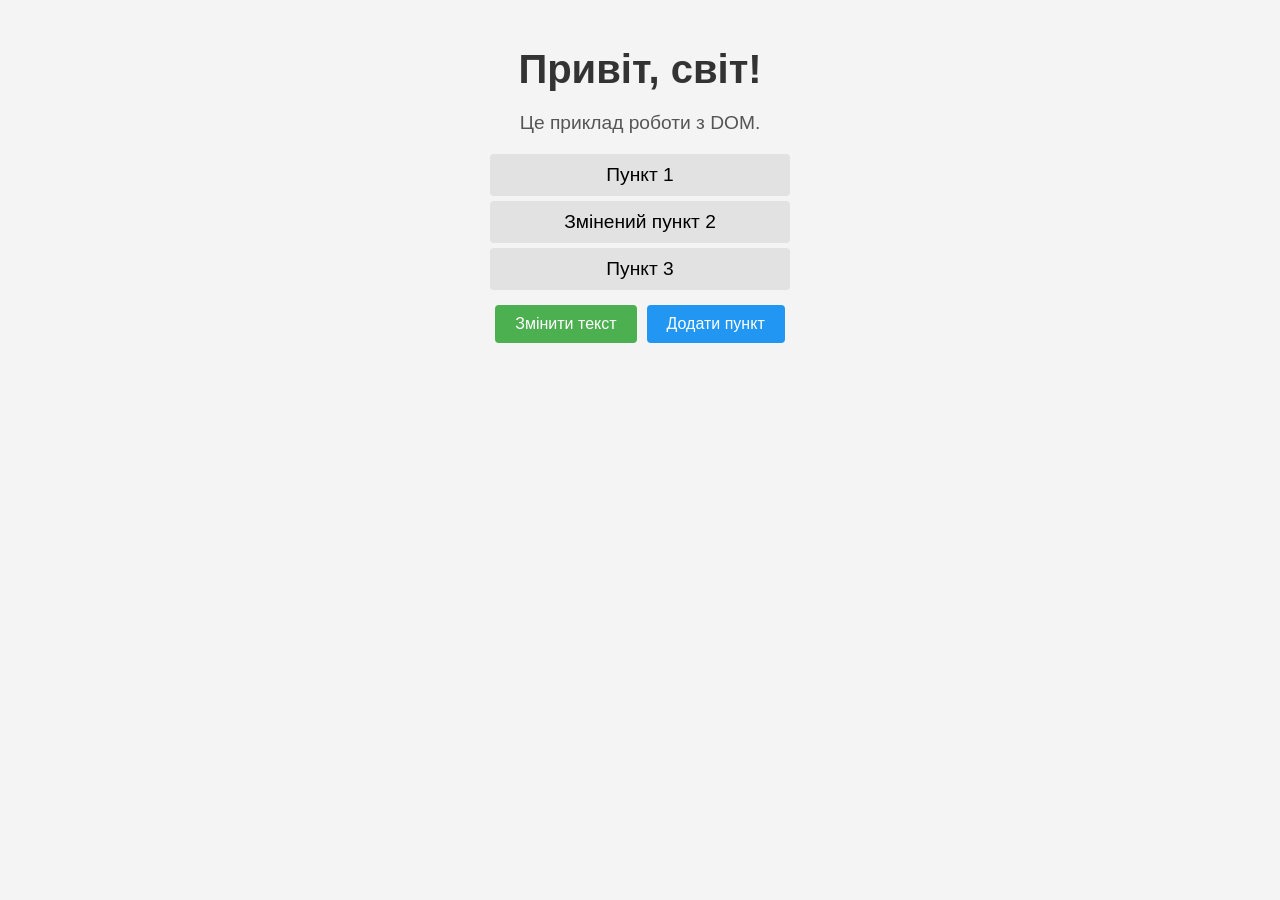
<file: example/index.html>
<!DOCTYPE html>
<html lang="uk">
<head>
    <meta charset="UTF-8">
    <meta name="viewport" content="width=device-width, initial-scale=1.0">
    <title>DOM Приклади</title>
    <link rel="stylesheet" href="example.css">
</head>
<body>
    <h1 id="title">Привіт, світ!</h1>
    <p class="description">Це приклад роботи з DOM.</p>
    <ul id="itemList">
        <li class="item">Пункт 1</li>
        <li class="item">Пункт 2</li>
        <li class="item">Пункт 3</li>
    </ul>
    <div class="buttons">
      <button id="changeTextButton">Змінити текст</button>
      <button id="addItemButton">Додати пункт</button>
    </div>
   

    <script src="example.js"></script>
</body>
</html>
</file>
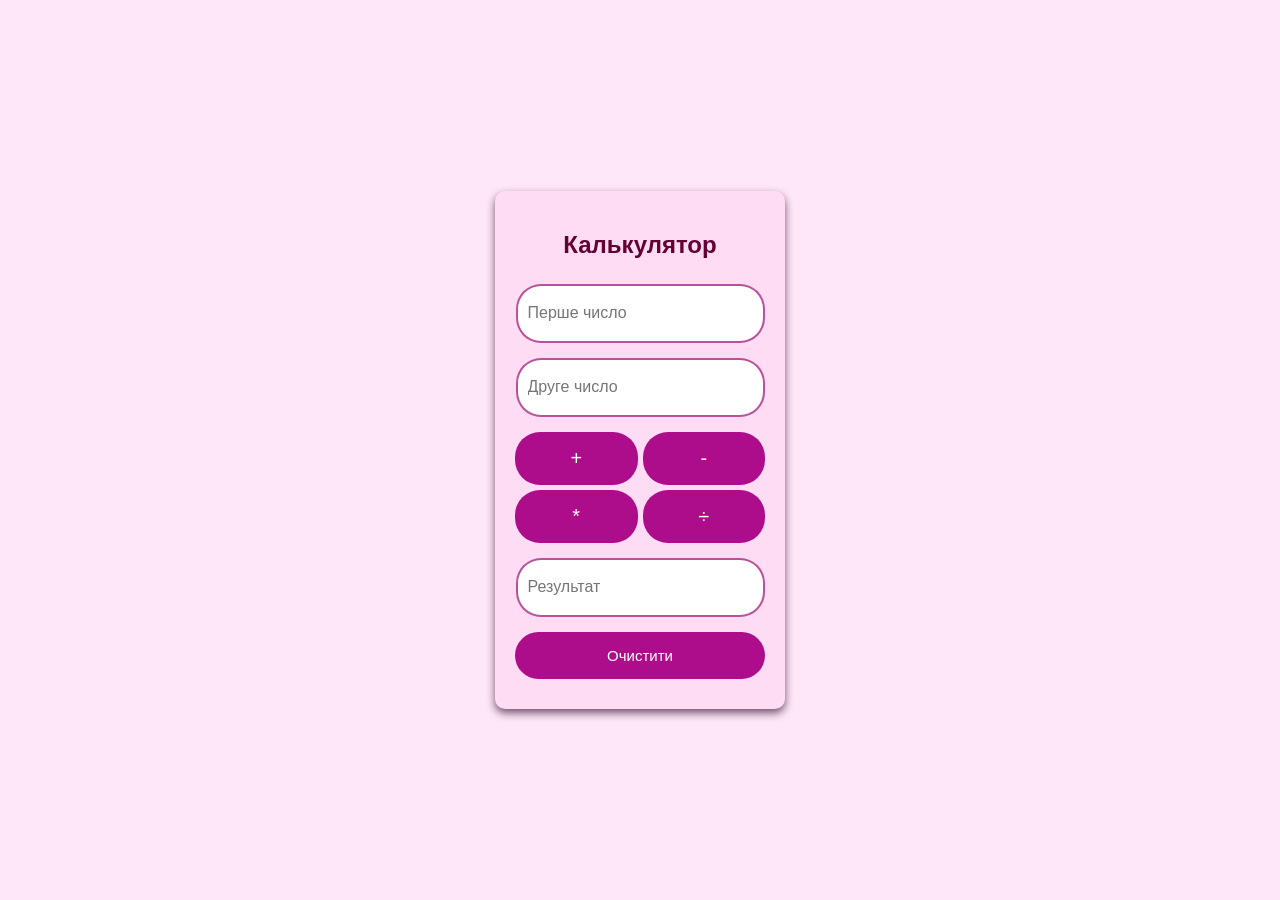
<file: src/index.html>
<!DOCTYPE html>
<html lang="uk">
<head>
    <meta charset="UTF-8">
    <meta name="viewport" content="width=device-width, initial-scale=1.0">
    <title>Калькулятор</title>
    <link rel="stylesheet" href="style.css">
</head>
<body>
    <div class="calculator">
        <h2>Калькулятор</h2>
        
        <div class="numbers">
            <input type="text" id="number1" placeholder="Перше число">
            <input type="text" id="number2" placeholder="Друге число">
        </div>

        <div class="buttons">
            <button onclick="calculate('+')">+</button>
            <button onclick="calculate('-')">-</button>
            <button onclick="calculate('*')">*</button>
            <button onclick="calculate('/')">÷</button>
        </div>

        <div class="numbers">
            <input type="text" id="result" placeholder="Результат" readonly>
        </div>

        <div class="clear">
            <button id="clear">Очистити</button>
        </div>

        <div class="error" id="error"></div>
    </div>
    <script src="script.js"></script>
</body>
</html>
</file>
<file: example/example.css>
body {
  font-family: Arial, sans-serif;
  background-color: #f4f4f4;
  margin: 0;
  padding: 20px;
}

h1 {
  color: #333;
  text-align: center;
  font-size: 2.5rem;
  margin-bottom: 20px;
}

.description {
  color: #555;
  text-align: center;
  font-size: 1.2rem;
  margin-bottom: 20px;
}

ul {
  list-style-type: none;
  padding: 0;
  max-width: 300px;
  margin: 0 auto;
}

li {
  background-color: #e2e2e2;
  margin: 5px 0;
  padding: 10px;
  border-radius: 4px;
  text-align: center;
  font-size: 1.2rem;
}

button {
  display: inline-block;
  padding: 10px 20px;
  font-size: 1rem;
  margin: 10px 5px;
  cursor: pointer;
  border: none;
  border-radius: 4px;
  background-color: #333;
  color: #fff;
  transition: background-color 0.3s ease;
}

.buttons {
  display: flex;
  justify-content: center;
}

button:hover {
  background-color: #555;
}


#changeTextButton {
  background-color: #4CAF50;
}

#changeTextButton:hover {
  background-color: #45A049;
}

#addItemButton {
  background-color: #2196F3;
}

#addItemButton:hover {
  background-color: #0b7dda;
}
</file>
<file: src/style.css>
body {
    display: flex;
    justify-content: center;
    align-items: center;
    height: 100vh;
    margin: 0;
    font-family: Arial, sans-serif;
    background-color: #fb00ab18;
  }
  
.calculator {
    background-color: #fd00a00c;
    padding: 20px;
    border-radius: 10px;
    box-shadow: 0 4px 8px rgba(41, 1, 38, 0.653);
    text-align: center;
    width: 250px;
}
  
h2 {
    margin-bottom: 20px;
    color: #640034;
}
  
.numbers input {
    margin-top: 5px;
    margin-bottom: 10px;
    width: 225px;
    height: 35px;
    padding: 10px;
    font-size: 16px;
    border: 2px solid #9c036cb0;
    border-radius: 25px;
    color: rgb(125, 4, 113);
}
  
.buttons {
    display: grid;
    grid-template-columns: repeat(2, 1fr);
    gap: 5px;
    margin-top: 5px;
    margin-bottom: 10px;
}

.buttons button{
    padding: 15px;
    font-size: 20px;
    border: none;
    border-radius: 25px;
    background-color: #ad0d8a;
    color: rgb(255, 255, 255);
    cursor: pointer;
}
  
.buttons button:hover {
    background-color: #d145b3;
}

.clear{
    display: grid;
    margin-top: 5px;
    margin-bottom: 10px;
}

.clear button{
    padding: 15px;
    font-size: 15px;
    border: none;
    border-radius: 25px;
    background-color: #ad0d8a;
    color: rgb(255, 255, 255);
    cursor: pointer;
}

.clear button:hover {
    background-color: #d145b3;
}
  
.error {
    color: rgb(255, 0, 106);
    margin-top: 10px;
    font-size: 14px;
}
</file>
